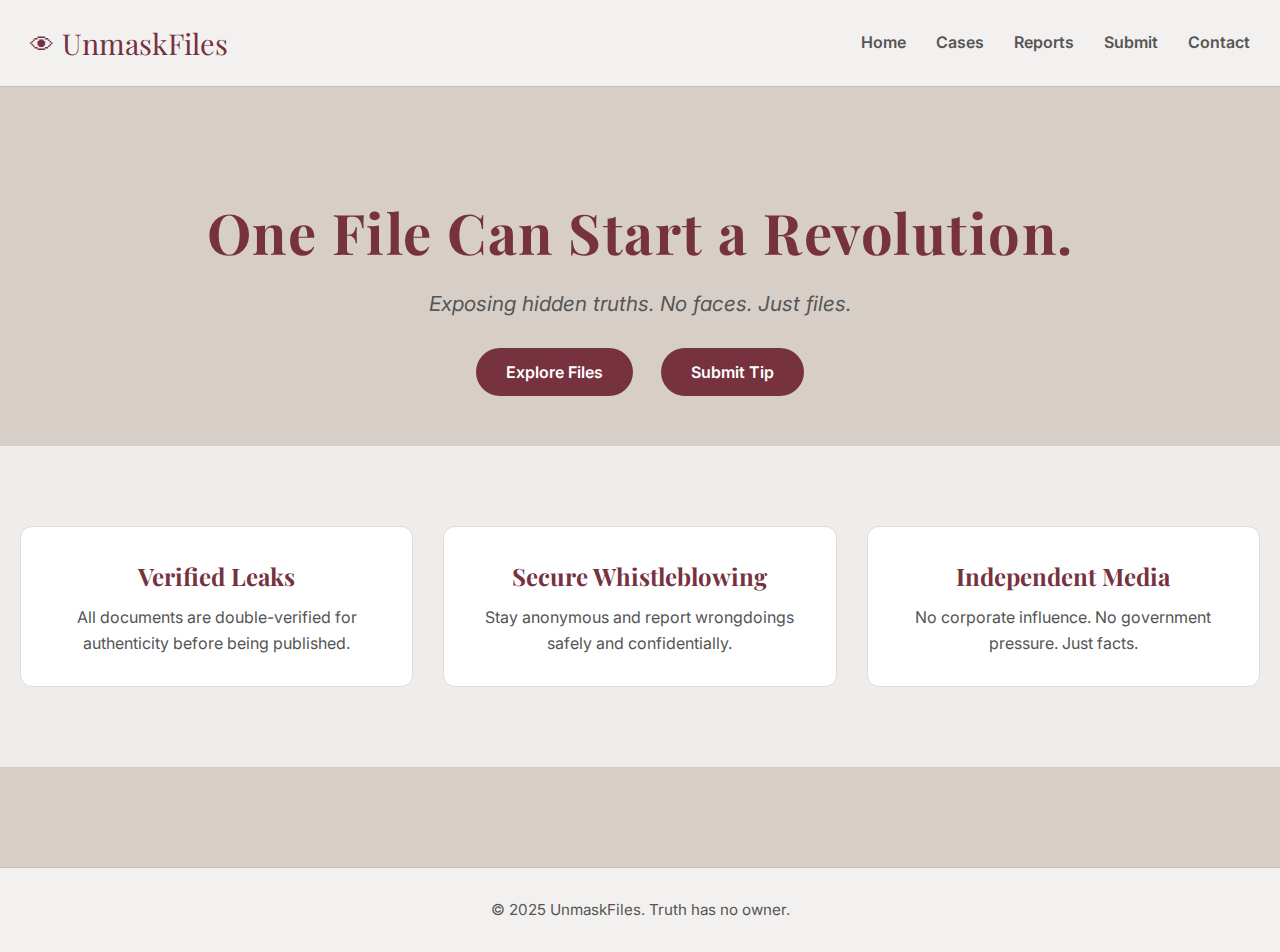
<file: index.html>
<!DOCTYPE html>
<html lang="en">
<head>
  <meta charset="UTF-8" />
  <meta name="viewport" content="width=device-width, initial-scale=1.0">
  <title>UnmaskFiles</title>
  <link href="https://fonts.googleapis.com/css2?family=Playfair+Display:wght@600&family=Inter:wght@400;700&display=swap" rel="stylesheet">
  <style>
    * {
      margin: 0;
      padding: 0;
      box-sizing: border-box;
    }
    body {
      background-color: #D7CEC7;
      color: #333;
      font-family: 'Inter', sans-serif;
      line-height: 1.6;
    }
    nav {
      width: 100%;
      display: flex;
      justify-content: space-between;
      align-items: center;
      padding: 20px 30px;
      background-color: #F3F1EF;
      border-bottom: 1px solid #C4BCB6;
      position: sticky;
      top: 0;
      z-index: 10;
    }
    .logo {
      font-size: 1.8rem;
      font-family: 'Playfair Display', serif;
      color: #76323F;
      display: flex;
      align-items: center;
      gap: 8px;
    }
    .logo::before {
      content: '\1F441'; /* Eye emoji */
      font-size: 1.5rem;
    }
    .menu-toggle {
      font-size: 2rem;
      color: #76323F;
      cursor: pointer;
      display: none;
    }
    .nav-links {
      list-style: none;
      display: flex;
      gap: 30px;
    }
    .nav-links li a {
      text-decoration: none;
      color: #565656;
      font-weight: 600;
      transition: color 0.3s ease;
    }
    .nav-links li a:hover {
      color: #76323F;
    }

    header {
      text-align: center;
      padding: 100px 20px 60px;
      animation: fadeInDown 1s ease-in-out;
    }
    header h1 {
      font-size: 3.5rem;
      color: #76323F;
      font-family: 'Playfair Display', serif;
      letter-spacing: 1.5px;
      margin-bottom: 10px;
    }
    header p {
      font-size: 1.3rem;
      color: #565656;
      font-style: italic;
      animation: fadeIn 2s ease-in-out;
    }
    .buttons {
      margin-top: 40px;
      animation: fadeInUp 1.5s ease-in-out;
    }
    .buttons a {
      text-decoration: none;
      color: #fff;
      background-color: #76323F;
      padding: 14px 30px;
      margin: 0 12px;
      border-radius: 30px;
      font-weight: 600;
      font-size: 1rem;
      transition: all 0.3s ease;
    }
    .buttons a:hover {
      background-color: #C09F80;
      color: #111;
    }
    section.features {
      padding: 80px 20px;
      background-color: #EFECE9;
      display: grid;
      grid-template-columns: repeat(auto-fit, minmax(280px, 1fr));
      gap: 30px;
      text-align: center;
      animation: fadeIn 2s ease-in-out;
    }
    .feature-card {
      background: #fff;
      border: 1px solid #DDD;
      border-radius: 12px;
      padding: 30px;
      transition: transform 0.3s ease, box-shadow 0.3s ease;
    }
    .feature-card:hover {
      transform: translateY(-10px);
      box-shadow: 0 10px 20px rgba(0, 0, 0, 0.1);
    }
    .feature-card h3 {
      font-size: 1.5rem;
      color: #76323F;
      margin-bottom: 10px;
      font-family: 'Playfair Display', serif;
    }
    .feature-card p {
      font-size: 1rem;
      color: #555;
    }
    footer {
      text-align: center;
      font-size: 0.95rem;
      color: #555;
      margin-top: 100px;
      padding: 30px;
      border-top: 1px solid #C4BCB6;
      background-color: #F3F1EF;
    }

    @keyframes fadeIn {
      from { opacity: 0; }
      to { opacity: 1; }
    }
    @keyframes fadeInDown {
      from { opacity: 0; transform: translateY(-30px); }
      to { opacity: 1; transform: translateY(0); }
    }
    @keyframes fadeInUp {
      from { opacity: 0; transform: translateY(30px); }
      to { opacity: 1; transform: translateY(0); }
    }

    @media (max-width: 768px) {
      .menu-toggle {
        display: block;
      }
      .nav-links {
        position: absolute;
        top: 70px;
        right: 30px;
        background: #EFECE9;
        flex-direction: column;
        gap: 20px;
        padding: 20px;
        border-radius: 12px;
        box-shadow: 0 5px 15px rgba(0,0,0,0.2);
        display: none;
      }
      .nav-links.active {
        display: flex;
      }
    }
  </style>
</head>
<body>
  <nav>
    <div class="logo">UnmaskFiles</div>
    <div class="menu-toggle" onclick="toggleMenu(this)">&#9776;</div>
    <ul class="nav-links">
      <li><a href="#">Home</a></li>
      <li><a href="#">Cases</a></li>
      <li><a href="#">Reports</a></li>
      <li><a href="submit.html">Submit</a></li>
      <li><a href="#">Contact</a></li>
    </ul>
  </nav>

  <header>
    <h1>One File Can Start a Revolution.</h1>
    <p>Exposing hidden truths. No faces. Just files.</p>
    <div class="buttons">
      <a href="#">Explore Files</a>
      <a href="#">Submit Tip</a>
    </div>
  </header>

  <section class="features">
    <div class="feature-card">
      <h3>Verified Leaks</h3>
      <p>All documents are double-verified for authenticity before being published.</p>
    </div>
    <div class="feature-card">
      <h3>Secure Whistleblowing</h3>
      <p>Stay anonymous and report wrongdoings safely and confidentially.</p>
    </div>
    <div class="feature-card">
      <h3>Independent Media</h3>
      <p>No corporate influence. No government pressure. Just facts.</p>
    </div>
  </section>

  <footer>
    &copy; 2025 UnmaskFiles. Truth has no owner.
  </footer>

  <script>
    function toggleMenu(icon) {
      icon.classList.toggle('open');
      const nav = document.querySelector('.nav-links');
      nav.classList.toggle('active');
      icon.innerHTML = icon.classList.contains('open') ? '&times;' : '&#9776;';
    }
  </script>
</body>
</html>
</file>
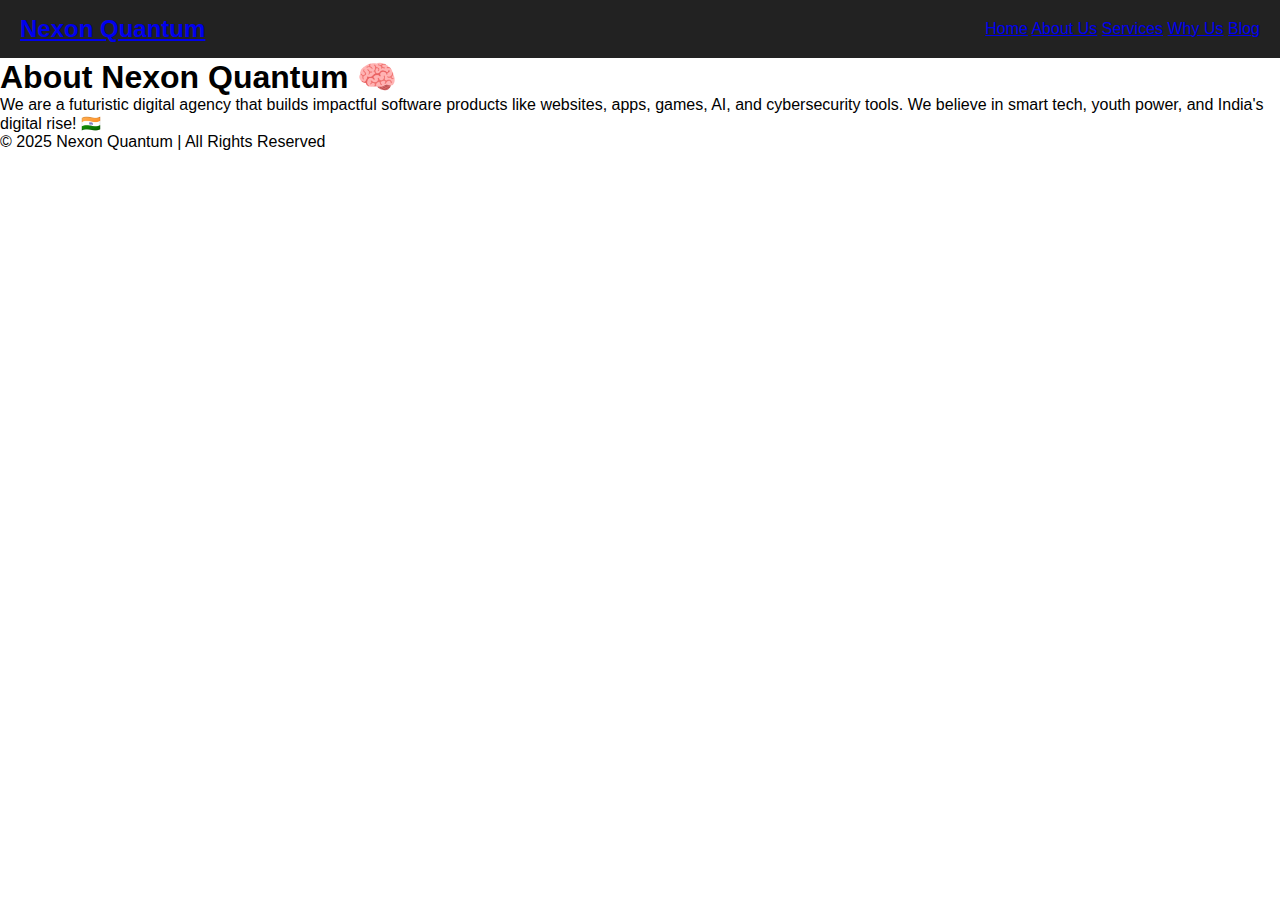
<file: about us.html>
<!DOCTYPE html>
<html lang="en">
<head>
  <meta charset="UTF-8" />
  <meta name="viewport" content="width=device-width, initial-scale=1.0" />
  <title>About Us - Nexon Quantum</title>
  <link rel="stylesheet" href="style.css" />
</head>
<body>
  <header>
    <a href="index.html" class="logo">Nexon Quantum</a>
    <nav>
      <a href="index.html">Home</a>
      <a href="about.html">About Us</a>
      <a href="services.html">Services</a>
      <a href="why-us.html">Why Us</a>
      <a href="blog.html">Blog</a>
    </nav>
  </header>

  <main>
    <section>
      <h1>About Nexon Quantum 🧠</h1>
      <p>We are a futuristic digital agency that builds impactful software products like websites, apps, games, AI, and cybersecurity tools. We believe in smart tech, youth power, and India's digital rise! 🇮🇳</p>
    </section>
  </main>

  <footer>
    <p>&copy; 2025 Nexon Quantum | All Rights Reserved</p>
  </footer>
</body>
</html>
</file>
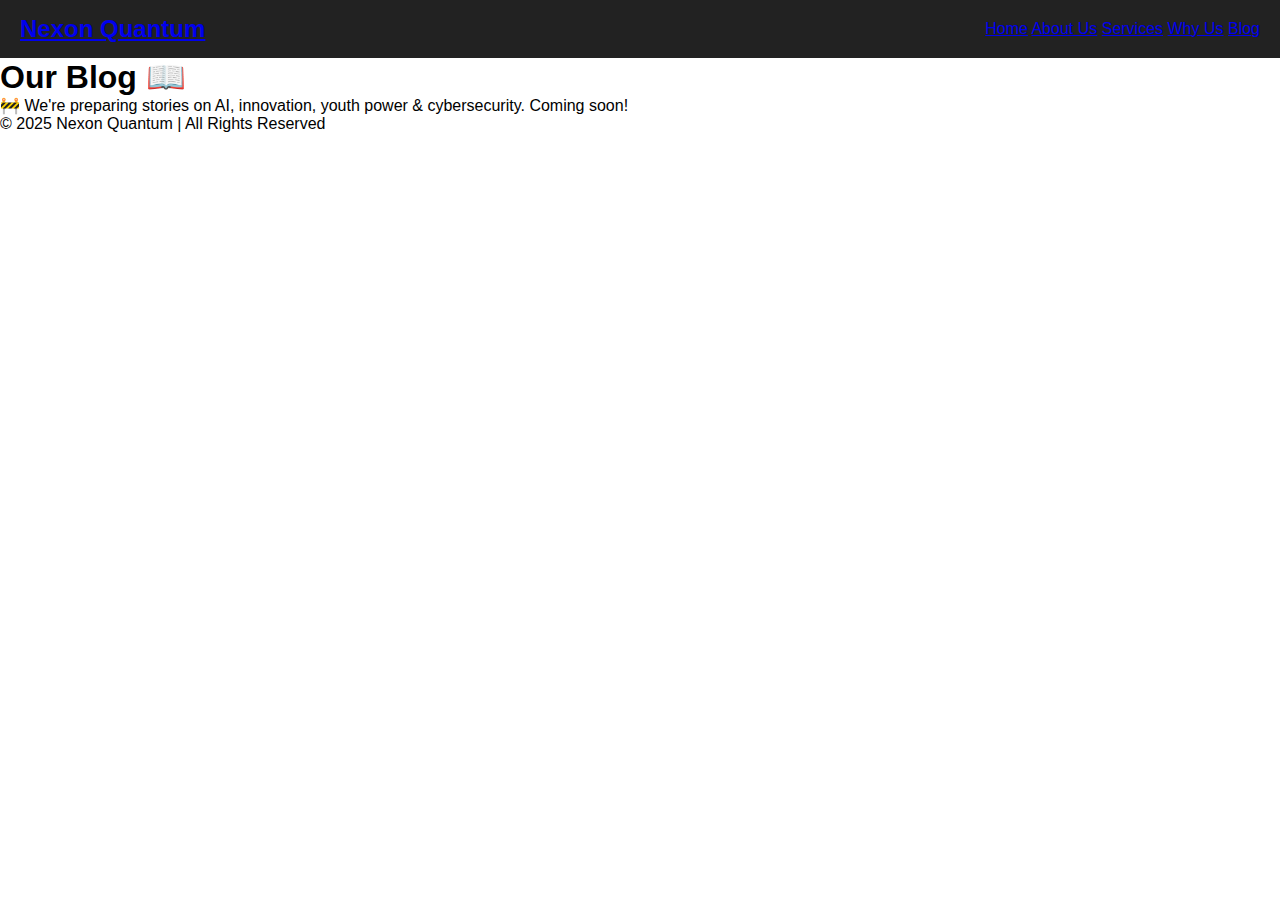
<file: blog.html>
<!DOCTYPE html>
<html lang="en">
<head>
  <meta charset="UTF-8" />
  <meta name="viewport" content="width=device-width, initial-scale=1.0" />
  <title>Blog - Nexon Quantum</title>
  <link rel="stylesheet" href="style.css" />
</head>
<body>
  <header>
    <a href="index.html" class="logo">Nexon Quantum</a>
    <nav>
      <a href="index.html">Home</a>
      <a href="about.html">About Us</a>
      <a href="services.html">Services</a>
      <a href="why-us.html">Why Us</a>
      <a href="blog.html">Blog</a>
    </nav>
  </header>

  <main>
    <h1>Our Blog 📖</h1>
    <p>🚧 We're preparing stories on AI, innovation, youth power & cybersecurity. Coming soon!</p>
  </main>

  <footer>
    <p>&copy; 2025 Nexon Quantum | All Rights Reserved</p>
  </footer>
</body>
</html>
</file>
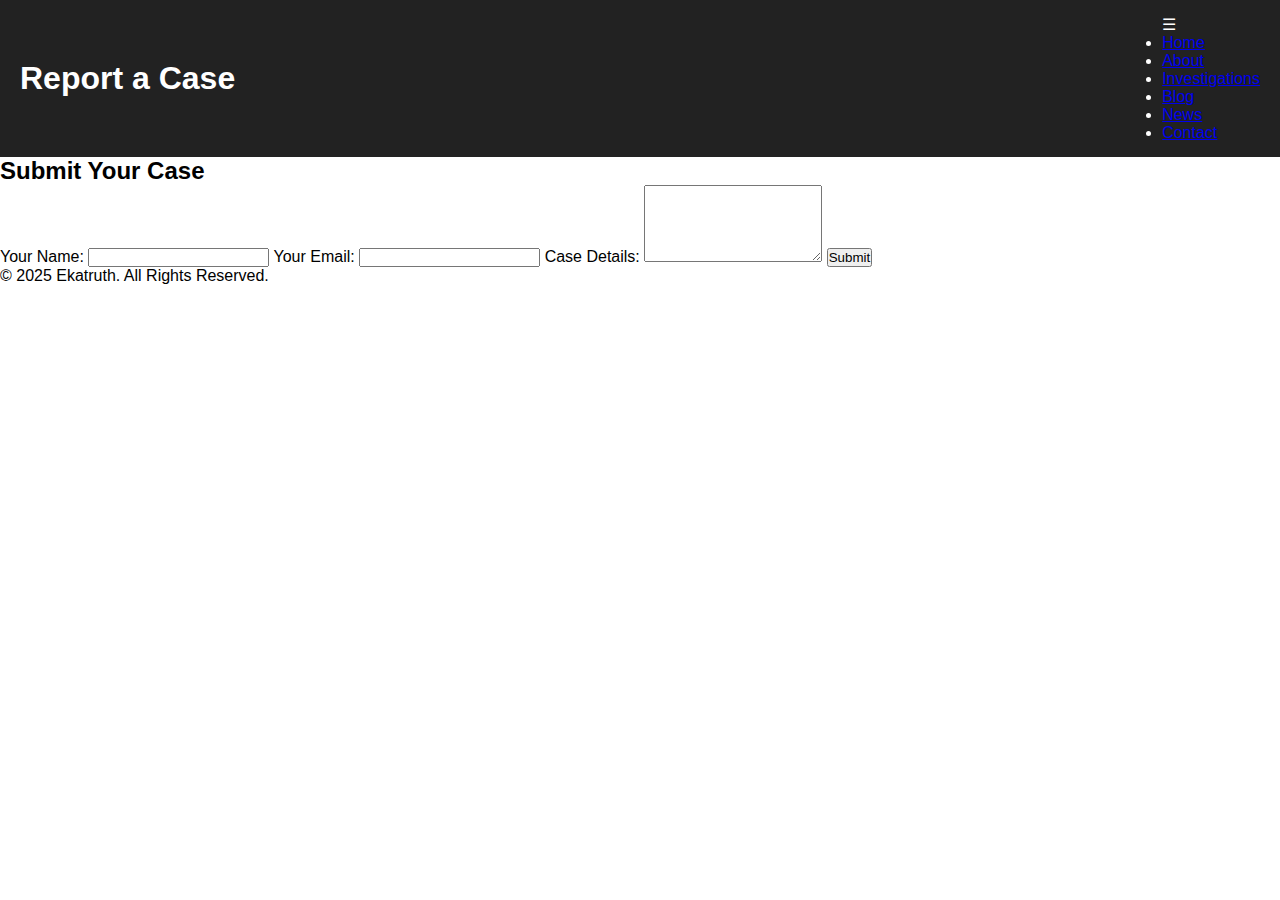
<file: report.html>
<!DOCTYPE html>
<html lang="en">
<head>
    <meta charset="UTF-8">
    <meta name="viewport" content="width=device-width, initial-scale=1.0">
    <title>Report a Case - Ekatruth</title>
    <link rel="stylesheet" href="style.css">
</head>
<body>
    <header>
        <h1>Report a Case</h1>
        <nav>
            <div class="menu-icon" onclick="toggleMenu()">☰</div>
            <ul id="menu">
                <li><a href="index.html">Home</a></li>
                <li><a href="#">About</a></li>
                <li><a href="#">Investigations</a></li>
                <li><a href="#">Blog</a></li>
                <li><a href="#">News</a></li>
                <li><a href="#">Contact</a></li>
            </ul>
        </nav>
    </header>

    <main>
        <section class="form-section">
            <h2>Submit Your Case</h2>
            <form id="reportForm">
                <label for="name">Your Name:</label>
                <input type="text" id="name" name="name" required>

                <label for="email">Your Email:</label>
                <input type="email" id="email" name="email" required>

                <label for="details">Case Details:</label>
                <textarea id="details" name="details" rows="5" required></textarea>

                <button type="submit">Submit</button>
            </form>
        </section>
    </main>

    <footer>
        <p>© 2025 Ekatruth. All Rights Reserved.</p>
    </footer>

    <script src="script.js"></script>
</body>
</html>
</file>
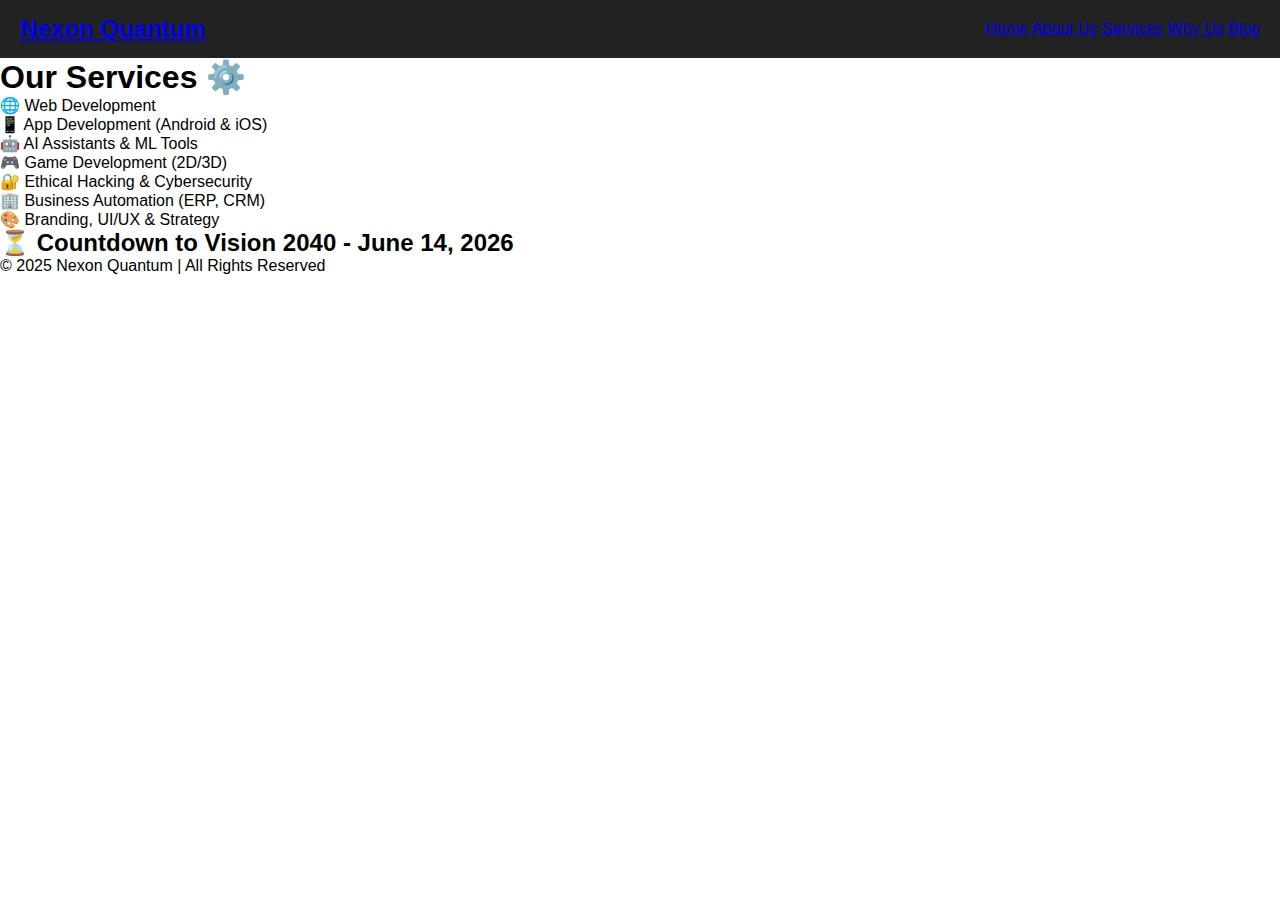
<file: services.html>
<!DOCTYPE html>
<html lang="en">
<head>
  <meta charset="UTF-8" />
  <meta name="viewport" content="width=device-width, initial-scale=1.0" />
  <title>Services - Nexon Quantum</title>
  <link rel="stylesheet" href="style.css" />
</head>
<body>
  <header>
    <a href="index.html" class="logo">Nexon Quantum</a>
    <nav>
      <a href="index.html">Home</a>
      <a href="about.html">About Us</a>
      <a href="services.html">Services</a>
      <a href="why-us.html">Why Us</a>
      <a href="blog.html">Blog</a>
    </nav>
  </header>

  <main>
    <section>
      <h1>Our Services ⚙️</h1>
      <ul>
        <li>🌐 Web Development</li>
        <li>📱 App Development (Android & iOS)</li>
        <li>🤖 AI Assistants & ML Tools</li>
        <li>🎮 Game Development (2D/3D)</li>
        <li>🔐 Ethical Hacking & Cybersecurity</li>
        <li>🏢 Business Automation (ERP, CRM)</li>
        <li>🎨 Branding, UI/UX & Strategy</li>
      </ul>
    </section>

    <section class="countdown">
      <h2>⏳ Countdown to Vision 2040 - June 14, 2026</h2>
      <div id="countdown"></div>
    </section>
  </main>

  <footer>
    <p>&copy; 2025 Nexon Quantum | All Rights Reserved</p>
  </footer>

  <script>
    const countdown = () => {
      const countDate = new Date("June 14, 2026 00:00:00").getTime();
      const now = new Date().getTime();
      const gap = countDate - now;

      const second = 1000;
      const minute = second * 60;
      const hour = minute * 60;
      const day = hour * 24;

      const d = Math.floor(gap / day);
      const h = Math.floor((gap % day) / hour);
      const m = Math.floor((gap % hour) / minute);
      const s = Math.floor((gap % minute) / second);

      document.getElementById("countdown").innerText = `${d}d ${h}h ${m}m ${s}s`;
    };

    setInterval(countdown, 1000);
  </script>
</body>
</html>
</file>
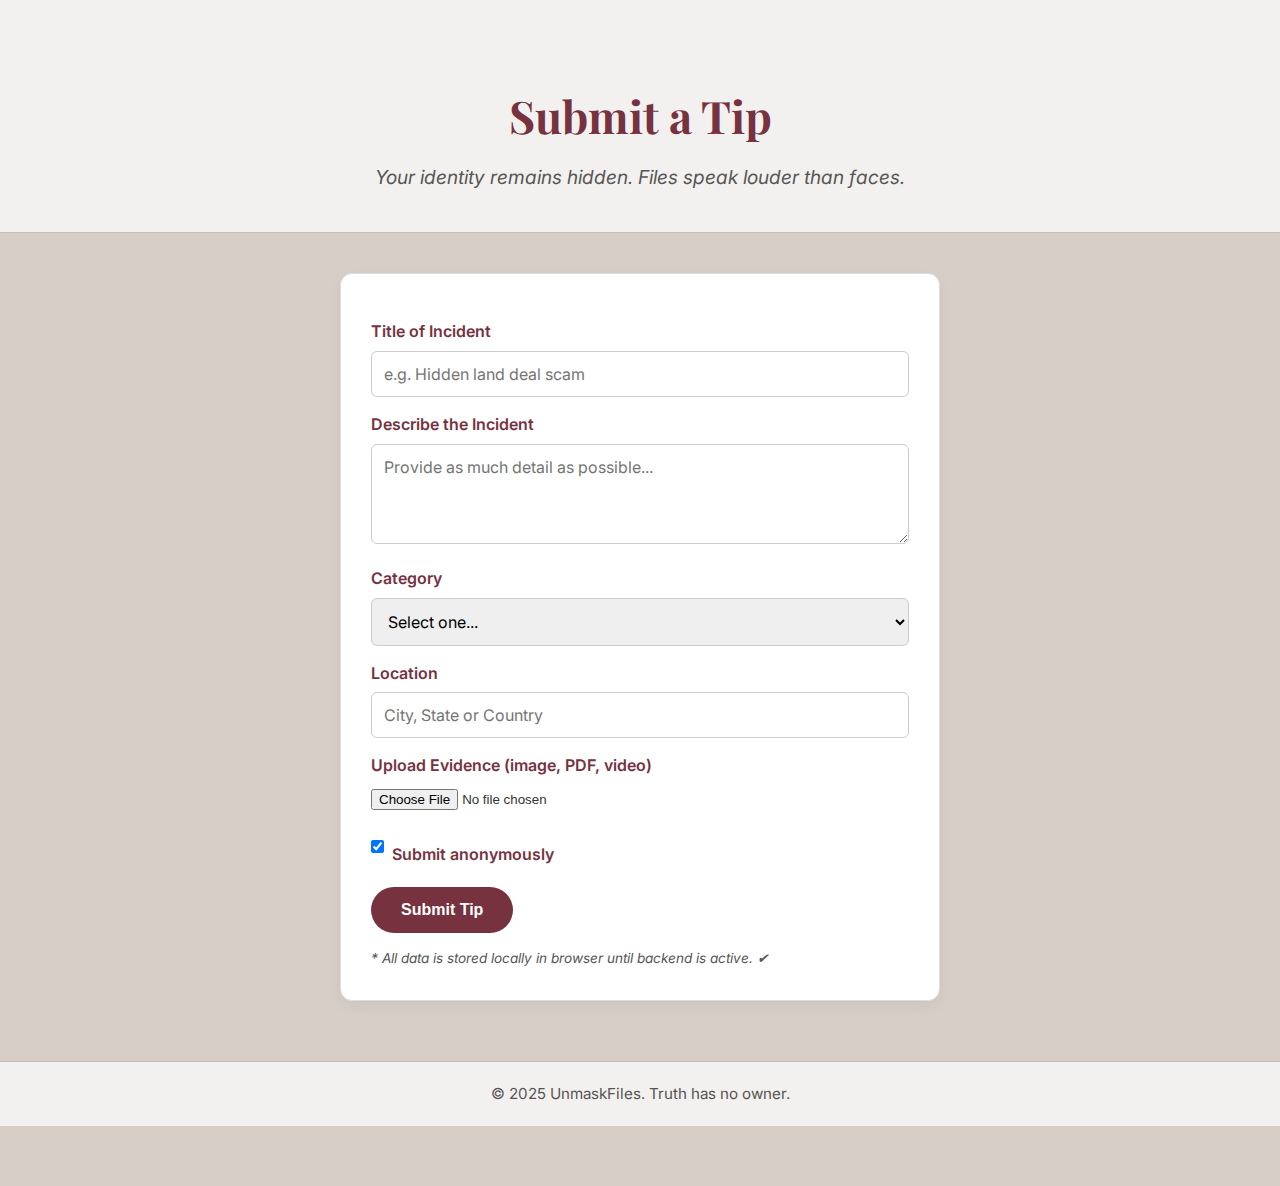
<file: submit.html>
<!DOCTYPE html>
<html lang="en">
<head>
  <meta charset="UTF-8" />
  <meta name="viewport" content="width=device-width, initial-scale=1.0" />
  <title>Submit Tip | UnmaskFiles</title>
  <link href="https://fonts.googleapis.com/css2?family=Playfair+Display:wght@600&family=Inter:wght@400;700&display=swap" rel="stylesheet">
  <style>
    * { margin: 0; padding: 0; box-sizing: border-box; }
    body {
      background-color: #D7CEC7;
      color: #333;
      font-family: 'Inter', sans-serif;
      line-height: 1.6;
      padding-bottom: 60px;
    }
    header {
      text-align: center;
      padding: 80px 20px 40px;
      background-color: #F3F1EF;
      border-bottom: 1px solid #C4BCB6;
    }
    header h1 {
      font-family: 'Playfair Display', serif;
      font-size: 2.8rem;
      color: #76323F;
      margin-bottom: 10px;
    }
    header p {
      font-size: 1.2rem;
      color: #565656;
      font-style: italic;
    }
    .form-container {
      max-width: 600px;
      margin: 40px auto;
      background: #fff;
      padding: 30px;
      border-radius: 12px;
      border: 1px solid #DDD;
      box-shadow: 0 5px 15px rgba(0,0,0,0.05);
    }
    .form-container label {
      display: block;
      margin-top: 15px;
      font-weight: 600;
      color: #76323F;
    }
    .form-container input[type="text"],
    .form-container textarea,
    .form-container select {
      width: 100%;
      padding: 12px;
      margin-top: 6px;
      border: 1px solid #CCC;
      border-radius: 6px;
      font-family: 'Inter', sans-serif;
      font-size: 1rem;
    }
    .form-container textarea {
      resize: vertical;
      min-height: 100px;
    }
    .form-container input[type="file"] {
      margin-top: 10px;
    }
    .form-container .anon-checkbox {
      margin-top: 15px;
      display: flex;
      align-items: center;
    }
    .form-container .anon-checkbox input {
      margin-right: 8px;
    }
    .form-container button {
      background-color: #76323F;
      color: #fff;
      padding: 14px 30px;
      border: none;
      border-radius: 30px;
      font-size: 1rem;
      font-weight: 600;
      margin-top: 20px;
      cursor: pointer;
      transition: all 0.3s ease;
    }
    .form-container button:hover {
      background-color: #C09F80;
      color: #111;
    }
    .note {
      font-size: 0.85rem;
      color: #555;
      margin-top: 15px;
      font-style: italic;
    }
    footer {
      text-align: center;
      font-size: 0.95rem;
      color: #555;
      margin-top: 60px;
      padding: 20px;
      border-top: 1px solid #C4BCB6;
      background-color: #F3F1EF;
    }
  </style>
</head>
<body>

  <header>
    <h1>Submit a Tip</h1>
    <p>Your identity remains hidden. Files speak louder than faces.</p>
  </header>

  <div class="form-container">
    <form>
      <label for="title">Title of Incident</label>
      <input type="text" id="title" name="title" placeholder="e.g. Hidden land deal scam" required />

      <label for="description">Describe the Incident</label>
      <textarea id="description" name="description" placeholder="Provide as much detail as possible..." required></textarea>

      <label for="category">Category</label>
      <select id="category" name="category" required>
        <option value="" disabled selected>Select one...</option>
        <option>Corruption / Scam</option>
        <option>Bribery</option>
        <option>Propaganda / Fake News</option>
        <option>Human Rights Violation</option>
        <option>Others</option>
      </select>

      <label for="location">Location</label>
      <input type="text" id="location" name="location" placeholder="City, State or Country" />

      <label for="file">Upload Evidence (image, PDF, video)</label>
      <input type="file" id="file" name="file" />

      <div class="anon-checkbox">
        <input type="checkbox" id="anonymous" name="anonymous" checked />
        <label for="anonymous">Submit anonymously</label>
      </div>

      <button type="submit">Submit Tip</button>
      <p class="note">
        * All data is stored locally in browser until backend is active. ✔
      </p>
    </form>
  </div>

  <footer>
    &copy; 2025 UnmaskFiles. Truth has no owner.
  </footer>

</body>
  </html>
</file>
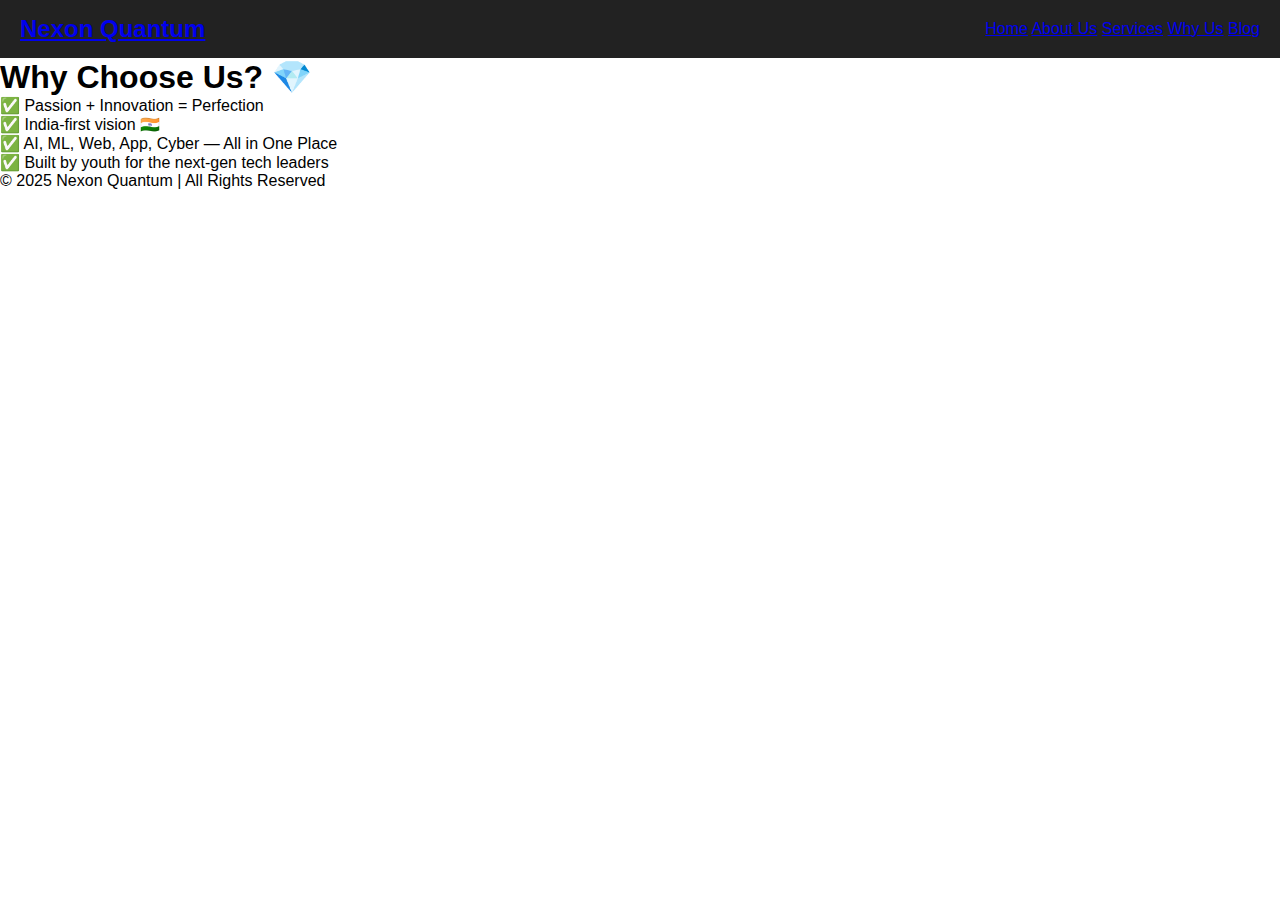
<file: why-us.html>
<!DOCTYPE html>
<html lang="en">
<head>
  <meta charset="UTF-8" />
  <meta name="viewport" content="width=device-width, initial-scale=1.0" />
  <title>Why Us - Nexon Quantum</title>
  <link rel="stylesheet" href="style.css" />
</head>
<body>
  <header>
    <a href="index.html" class="logo">Nexon Quantum</a>
    <nav>
      <a href="index.html">Home</a>
      <a href="about.html">About Us</a>
      <a href="services.html">Services</a>
      <a href="why-us.html">Why Us</a>
      <a href="blog.html">Blog</a>
    </nav>
  </header>

  <main>
    <h1>Why Choose Us? 💎</h1>
    <ul>
      <li>✅ Passion + Innovation = Perfection</li>
      <li>✅ India-first vision 🇮🇳</li>
      <li>✅ AI, ML, Web, App, Cyber — All in One Place</li>
      <li>✅ Built by youth for the next-gen tech leaders</li>
    </ul>
  </main>

  <footer>
    <p>&copy; 2025 Nexon Quantum | All Rights Reserved</p>
  </footer>
</body>
</html>
</file>
<file: style.css>
* {
    margin: 0;
    padding: 0;
    box-sizing: border-box;
}

body {
    font-family: Arial, sans-serif;
    width: 100%;
    overflow-x: hidden; /* Zoom in karne pe design shift nahi hoga */
}

header {
    display: flex;
    justify-content: space-between;
    align-items: center;
    padding: 15px 20px;
    background: #222;
    color: white;
}

.logo {
    font-size: 1.5em;
    font-weight: bold;
}

.nav-links {
    list-style: none;
    display: flex;
    gap: 20px;
}

.nav-links li a {
    color: white;
    text-decoration: none;
}

.menu-toggle {
    font-size: 2em;
    display: none;
    cursor: pointer;
}

/* Report Page Styling */
.report-form {
    max-width: 500px;
    margin: 50px auto;
    padding: 20px;
    background: #fff;
    border-radius: 8px;
    box-shadow: 0px 4px 10px rgba(0, 0, 0, 0.1);
}

.report-form h2 {
    text-align: center;
    margin-bottom: 20px;
}

.report-form label {
    display: block;
    font-weight: bold;
    margin-bottom: 5px;
}

.report-form input,
.report-form textarea {
    width: 100%;
    padding: 10px;
    margin-bottom: 15px;
    border: 1px solid #ccc;
    border-radius: 5px;
}

.report-form button {
    width: 100%;
    padding: 10px;
    background: #007bff;
    color: white;
    border: none;
    border-radius: 5px;
    cursor: pointer;
    font-size: 16px;
}

/* Mobile Responsive */
@media (max-width: 768px) {
    .nav-links {
        display: none;
        flex-direction: column;
        background: #333;
        position: absolute;
        top: 60px;
        right: 20px;
        width: 200px;
        padding: 10px;
    }

    .nav-links.active {
        display: flex;
    }

    .menu-toggle {
        display: block;
    }
}
</file>
